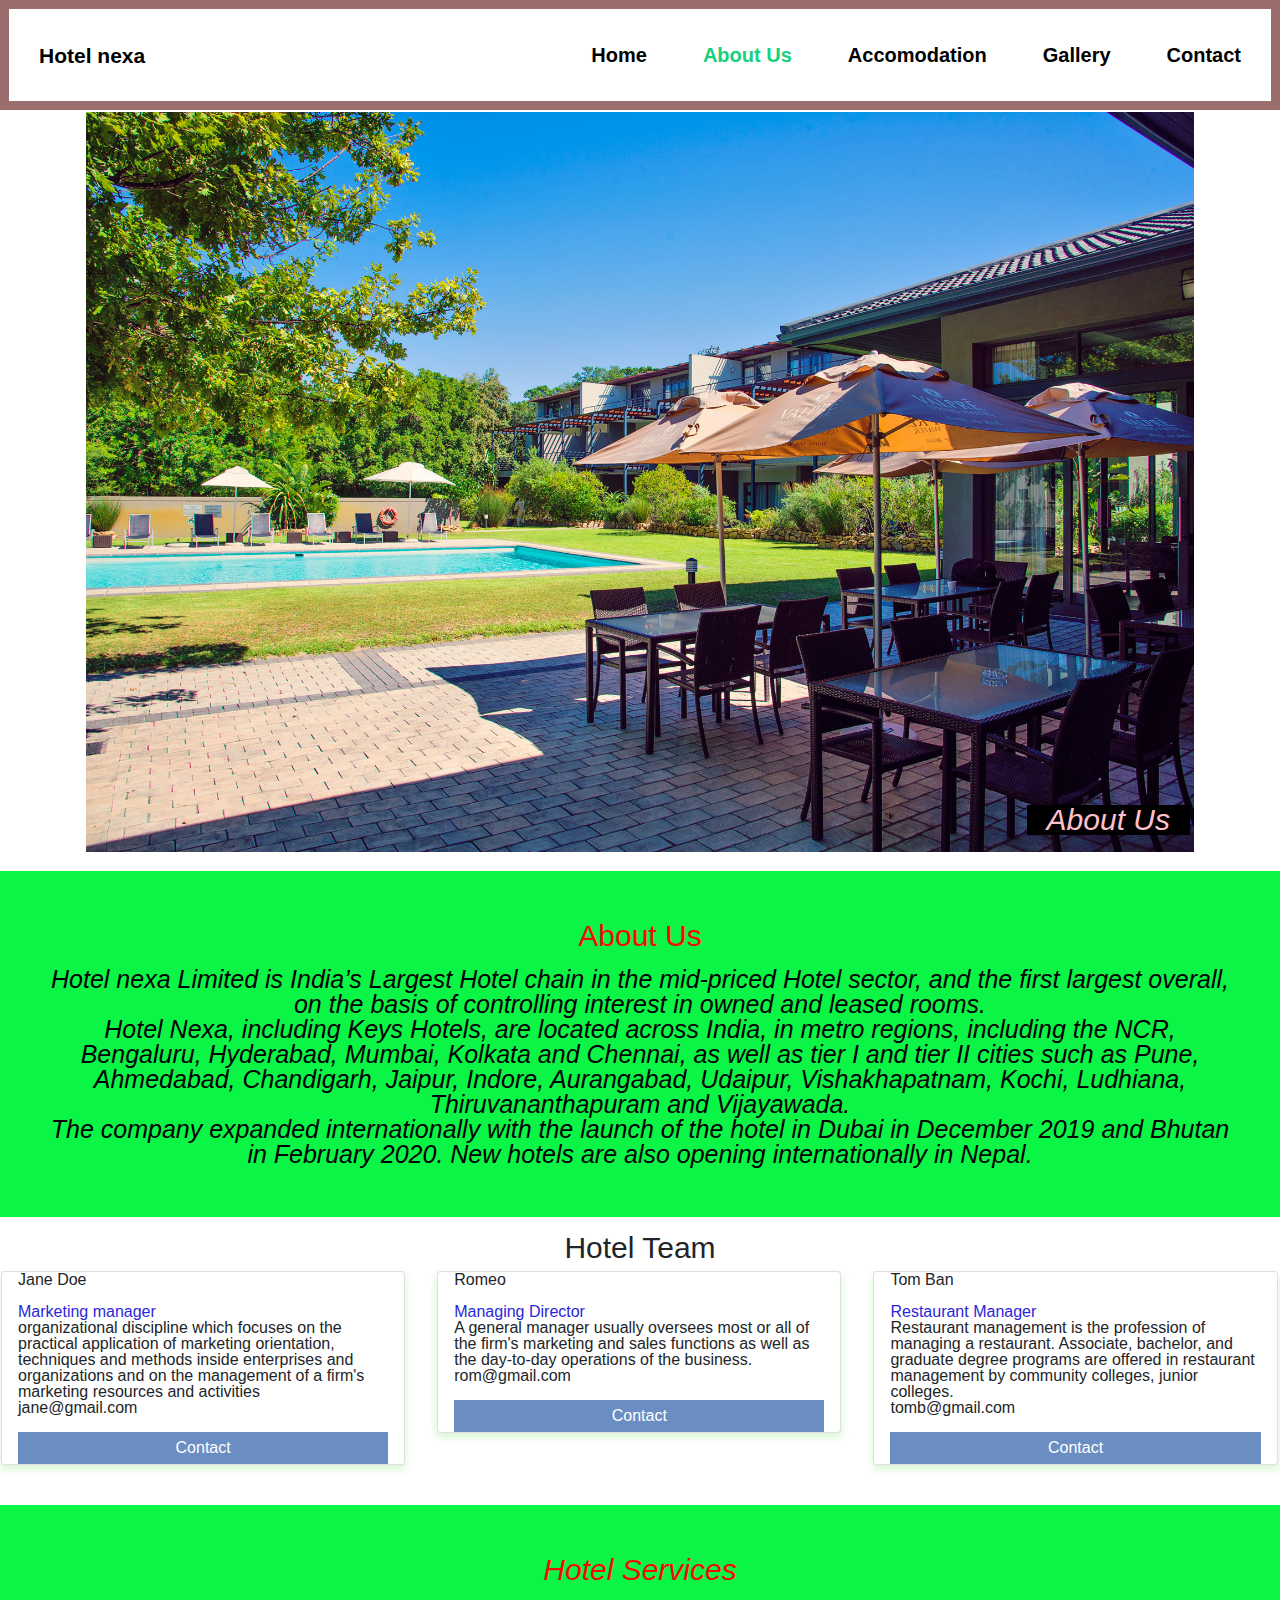
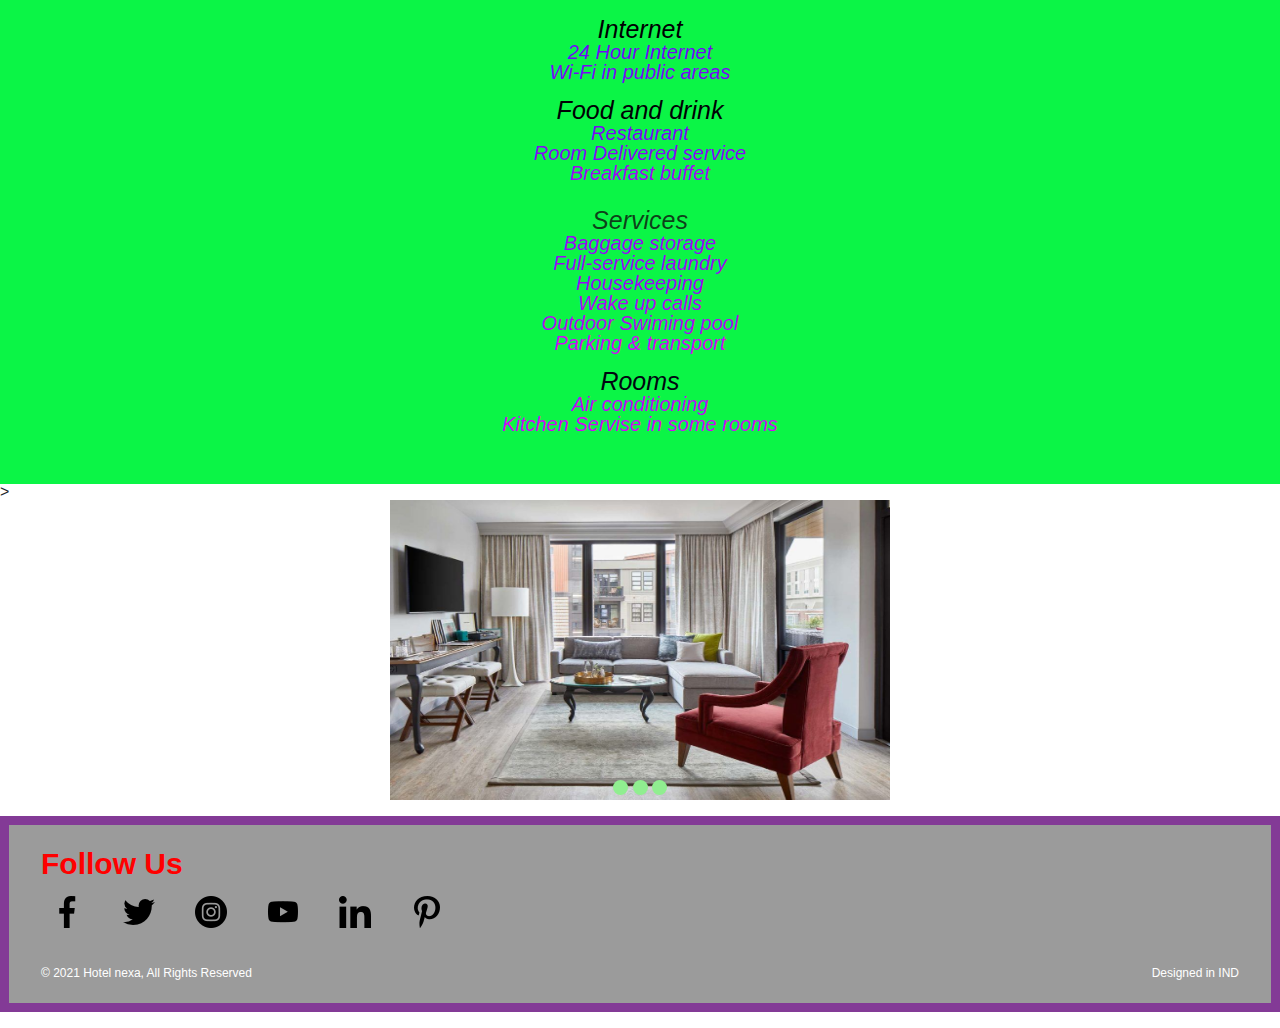
<file: About.html>
<!DOCTYPE html>
<html>
<head>
  
  <meta charset="utf-8">
  <meta name="viewport" content="width=device-width, initial-scale=1">
  <link rel="stylesheet" href="https://maxcdn.bootstrapcdn.com/bootstrap/4.5.2/css/bootstrap.min.css">
  <script src="https://ajax.googleapis.com/ajax/libs/jquery/3.5.1/jquery.min.js"></script>
  <script src="https://cdnjs.cloudflare.com/ajax/libs/popper.js/1.16.0/umd/popper.min.js"></script>
  <script src="https://maxcdn.bootstrapcdn.com/bootstrap/4.5.2/js/bootstrap.min.js"></script>
  

  <link href="https://fonts.googleapis.com/css?family=Damion" rel="stylesheet">
  <link href="https://fonts.googleapis.com/css?family=Rubik" rel="stylesheet">
  <link href="https://fonts.googleapis.com/css?family=Roboto:300,400,600,700" rel="stylesheet">
  <link rel="icon" href="New folder\social_med\main_icon.jpg" type="image/png">
  <link href = "New folder\resources\css\reset.css" rel = "stylesheet">
  <link rel="stylesheet" href="New folder\resources\css\style.css">
  <title>Hotel nexa(ABOUT US)</title>
</head>
<body>


  <!-- Header -->
  <header>
    <div class="content">
      <a href="Nexa\index.html" id = "main" class="desktop logo">Hotel nexa</a>
      <nav class="desktop">
        <ul>
          <li><a href="Nexa\index.html">Home</a></li>
          <li id = "main_id"><a href="#">About Us</a></li>
          <li><a href="accomodation.html">Accomodation</a></li>
          <li><a href="Nexa\gallery.html">Gallery</a></li>
          <li><a href="Contact.html">Contact</a></li>
          <li></li>
        </ul>
      </nav>
      <nav class="mobile">
        <ul>
          <li><a href="Nexa\index.html">Home</a></li>
          <li id = "main_id"><a href="#">About Us</a></li>
          <li><a href="accomodation.html">Accomodation</a></li>
          <li><a href = "Nexa\gallery.html">Gallery</a></li>
          <li><a href="Contact.html">Contact</a></li> 
        </ul>
      </nav>
    </div>
  </header>
  <br><br><br><br><br><br><br>

<!-- about -->

<head>
<meta name="viewport" content="width=device-width, initial-scale=1">
<style>
.container {
  position: relative;
  font-family: Arial;
}

.text-block {
  position: absolute;
  bottom: 20px;
  right: 20px;
  background-color: black;
  color: white;
  padding-left: 20px;
  padding-right: 20px;
}
</style>
</head>
<body>
<div class="container">
  <img src="New folder\social_med\Hotels_Western-Cape_Knysna1.jpg" alt="Nature" style="width:100%" style="height:500;">
  <div class="text-block">
   <h1 style="color: pink;;font-size: 30px;font-style: italic;">About Us</h1> 
  </div>
</div>

</body>
<br>

<!-- start about -->

<head>
<meta name="viewport" content="width=device-width, initial-scale=1">
<style>
body {
  font-family: Arial, Helvetica, sans-serif;
  margin: 1;
}

html {
  box-sizing: border-box;
}

*, *:before, *:after {
  box-sizing: inherit;
}

.column {
  float: left;
  width: 33.3%;
  margin-bottom: 16px;
  padding: 0 8px;
}

.card {
  box-shadow: 0 4px 8px 0 rgba(33, 202, 11, 0.2);
  margin: 8px;
}

.about-section {
  padding: 50px;
  text-align: center;
  background-color: #4be94b;
  color: rgb(102, 153, 111);
}

.container {
  padding: 0 16px;
}

.container::after, .row::after {
  content: "";
  clear: both;
  display: table;
}

.title {
  color: rgb(42, 39, 216);
}

.button {
  border: 2px;
  outline: 0;
  display: inline-block;
  padding: 8px;
  color: white;
  background-color: rgb(106, 141, 194);
  text-align: center;
  cursor: pointer;
  width: 100%;
}

.button:hover {
  background-color: rgb(100, 164, 248);
}

@media screen and (max-width: 650px) {
  .column {
    width: 100%;
    display: block;
  }
}
</style>
</head>
<body>

<div class="about-section">
  <h1 style="color: rgb(245, 9, 9);font-size: 30px;font-style: normal">About Us </h1><br>
  <p style="color: black;font-size: 25px;font-style: italic;">Hotel nexa Limited is India’s Largest Hotel chain in the mid-priced Hotel sector, and the first largest overall, on the basis of controlling interest in owned and leased rooms.</p>
  <p style="color: black;font-size: 25px;font-style: italic;">Hotel Nexa, including Keys Hotels, are located across India, in metro regions, including the NCR, Bengaluru, Hyderabad, Mumbai, Kolkata and Chennai, as well as tier I and tier II cities such as Pune, Ahmedabad, Chandigarh, Jaipur, Indore, Aurangabad, Udaipur, Vishakhapatnam, Kochi, Ludhiana, Thiruvananthapuram and Vijayawada.</p>
<P style="color: black;font-size: 25px;font-style: italic;">The company expanded internationally with the launch of the hotel in Dubai in December 2019 and Bhutan in February 2020. New hotels are also opening internationally in Nepal.</p>
</div>
<br>


<h2 style="text-align:center;font-size: 30px"> Hotel Team</h2>
<div class="row">
  <div class="column">
    <div class="card">
      <div class="container">
        <h2>Jane Doe</h2><br>
        <p class="title">Marketing manager</p>
        <p>organizational discipline which focuses on the practical application of marketing orientation, techniques and methods inside enterprises and organizations and on the management of a firm's marketing resources and activities</p>
        <p>jane@gmail.com</p><br>
        <p><button class="button">Contact</button></p>
      </div>
    </div>
  </div>

  <div class="column">
    <div class="card">
      <div class="container">
        <h2>Romeo </h2><br>
        <p class="title">Managing Director</p>
        <p>A general manager usually oversees most or all of the firm's marketing and sales functions as well as the day-to-day operations of the business.</p>
        <p>rom@gmail.com</p><br>
        <p><button class="button">Contact</button></p>
      </div>
    </div>
  </div>
  
  <div class="column">
    <div class="card">
      <div class="container">
        <h2>Tom Ban</h2><br>
        <p class="title">Restaurant Manager</p>
        <p>Restaurant management is the profession of managing a restaurant. Associate, bachelor, and graduate degree programs are offered in restaurant management by community colleges, junior colleges.</p>
        <p>tomb@gmail.com</p><br>
        <p><button class="button">Contact</button></p>
      </div>
    </div>
  </div>
</div>

</body><br>


<head>
  <meta name="viewport" content="width=device-width, initial-scale=1">
  <style>
  body {
    font-family: Arial, Helvetica, sans-serif;
    margin: 1;
  }
  
  html {
    box-sizing: border-box;
  }
  
  *, *:before, *:after {
    box-sizing: inherit;
  }
  
  .column {
    float: left;
    width: 33.3%;
    margin-bottom: 16px;
    padding: 0 8px;
  }
  
  .card {
    box-shadow: 0 4px 8px 0 rgba(33, 202, 11, 0.2);
    margin: 8px;
  }
  
  .about-section {
    padding: 50px;
    text-align: center;
    background-color: #0bf546;
    color: rgb(102, 153, 111);
  }
  
  .container {
    padding: 0 16px;
  }
  
  .container::after, .row::after {
    content: "";
    clear: both;
    display: table;
  }
  
  .title {
    color: rgb(42, 39, 216);
  }
 
    
  
  </style>
  </head>
  <body>
  
  <div class="about-section">
    <h1 style="color: rgb(245, 9, 9);font-size: 30px;font-style: italic;">Hotel Services</h1>
    <br><br>
  
    <ul>
      <li style="color: rgb(0, 0, 3);font-size: 25px;font-style: italic;">Internet</li>
         <ul>
         <li style="color: rgb(111, 9, 245);font-size: 20px;font-style: italic;">24 Hour Internet</li>
         <li style="color: rgb(119, 9, 245);font-size: 20px;font-style: italic;"> Wi-Fi in public areas</li>
         </ul><br>
      <li style="color: rgb(0, 1, 5);font-size: 25px;font-style: italic;">Food and drink
        <ul>
          <li style="color: rgb(119, 9, 245);font-size: 20px;font-style: italic;">Restaurant</li>
          <li style="color: rgb(131, 9, 245);font-size: 20px;font-style: italic;">Room Delivered service</li>
              <li style="color: rgb(159, 9, 245);font-size: 20px;font-style: italic;">Breakfast buffet</li>
            </ul><br>
      <li style="color: rgba(15, 14, 14, 0.795);font-size: 25px;font-style: italic;">Services</li>
    <ul>
    <li style="color: rgb(151, 9, 245);font-size: 20px;font-style: italic;">Baggage storage</li>
    <li style="color: rgb(151, 9, 245);font-size: 20px;font-style: italic;">Full-service laundry</li>
    <li style="color: rgb(151, 9, 245);font-size: 20px;font-style: italic;">Housekeeping</li>
    <li style="color: rgb(170, 9, 245);font-size: 20px;font-style: italic;">Wake up calls</li>
    <li style="color: rgb(175, 10, 240);font-size: 20px;font-style: italic;">Outdoor Swiming pool</li>
    <li style="color: rgb(206, 9, 245);font-size: 20px;font-style: italic;">Parking & transport</li>
    </ul><br>
    <li style="color: rgb(1, 7, 17);font-size: 25px;font-style: italic;">Rooms</li>
         <ul>
         <li style="color: rgb(190, 9, 245);font-size: 20px;font-style: italic;">Air conditioning</li>
         <li style="color: rgb(206, 9, 245);font-size: 20px;font-style: italic;"> Kitchen Servise in some rooms</li>
         </ul>
    </ul>
  </div>

  <!------------------------------------>>
  <head>
    <style>
      .slider {
        width: 500px;
        height: 300px;
        background-color: yellow;
        margin-left: auto;
        margin-right: auto;
        margin-top: 0px;
        text-align: center;
        overflow: hidden;
      }
      .image-container {
        width: 1500px;
        background-color: pink;
        height: 300px;
        clear: both;
        position: relative;
        -webkit-transition: left 2s;
        -moz-transition: left 2s;
        -o-transition: left 2s;
        transition: left 2s;
      }
      .slide {
        float: left;
        margin: 0px;
        padding: 0px;
        position: relative;
      }
      #slide-1:target ~ .image-container {
        left: 0px;
      }
      #slide-2:target ~ .image-container {
        left: -500px;
      }
      #slide-3:target ~ .image-container {
        left: -1000px;
      }
      .buttons {
        position: relative;
        top: -20px;
      }
      .buttons a {
        display: inline-block;
        height: 15px;
        width: 15px;
        border-radius: 50px;
        background-color: lightgreen;
      }
    </style>
  </head>
  <body>
    <div class="slider">
      <span id="slide-1"></span>
      <span id="slide-2"></span>
      <span id="slide-3"></span>
      <div class="image-container">
        <img src="New folder\social_med\bardu.jpg" class="slide" width="500" height="300" />
        <img src="New folder\social_med\mar.jpg" class="slide" width="500" height="300" />
        <img src="New folder\social_med\nmn.jpg" class="slide" width="500" height="300" />
      </div>
      <div class="buttons">
        <a href="#slide-1"></a>
        <a href="#slide-2"></a>
        <a href="#slide-3"></a>
      </div>
    </div>
  </body>
<br>

 <!-- Footer -->
 <footer>
  <h1 style = "color:rgb(255, 0, 0);font-size: 30px;font-weight: bold;font-family: 'Trebuchet MS', 'Lucida Sans Unicode', 'Lucida Grande', 'Lucida Sans', Arial, sans-serif;">Follow Us</h1>
  <div class = "social_med">
  <a href = "#"><img src = "resources\images\social_media_logos\iconfinder_1_Facebook_colored_svg_copy_5296499.png"></a>
  <a href = "#"><img src = "resources\images\social_media_logos\iconfinder_1_Twitter_colored_svg_5296514.png"></a>
  <a href = "#"><img src = "resources\images\social_media_logos\iconfinder_1_Instagram_colored_svg_1_5296765.png"></a>    
  <a href = "#"><img src = "resources\images\social_media_logos\iconfinder_1_Youtube_colored_svg_5296521.png"></a>
  <a href = "#"><img src = "resources\images\social_media_logos\linkedin.png"></a>
  <a href = "#"><img src = "resources\images\social_media_logos\pinterest.png"></a>
 </div>
 <br><br>
  <div class="content">
    <span class="copyright">© 2021  Hotel nexa, All Rights Reserved</span>
    <span class="location">Designed in IND</span>
  </div>
</footer>
</body>
<br>
</file>
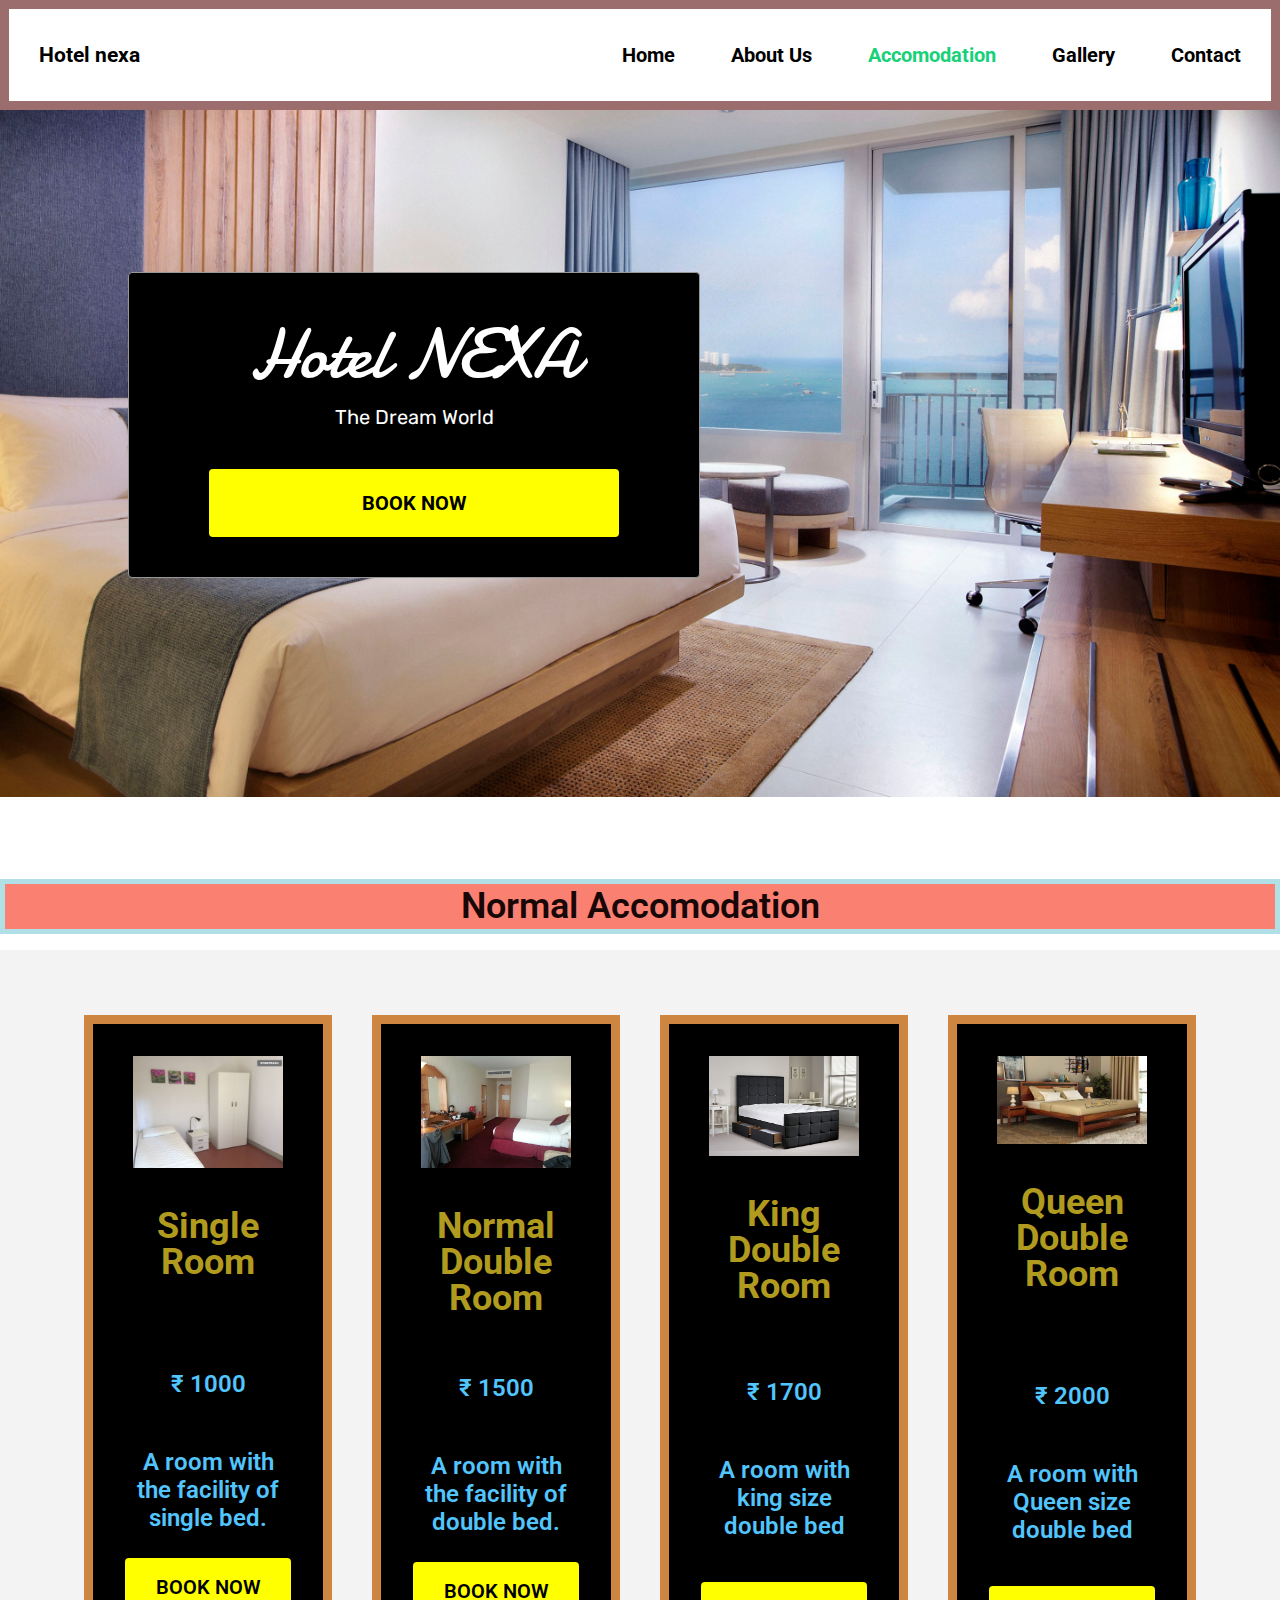
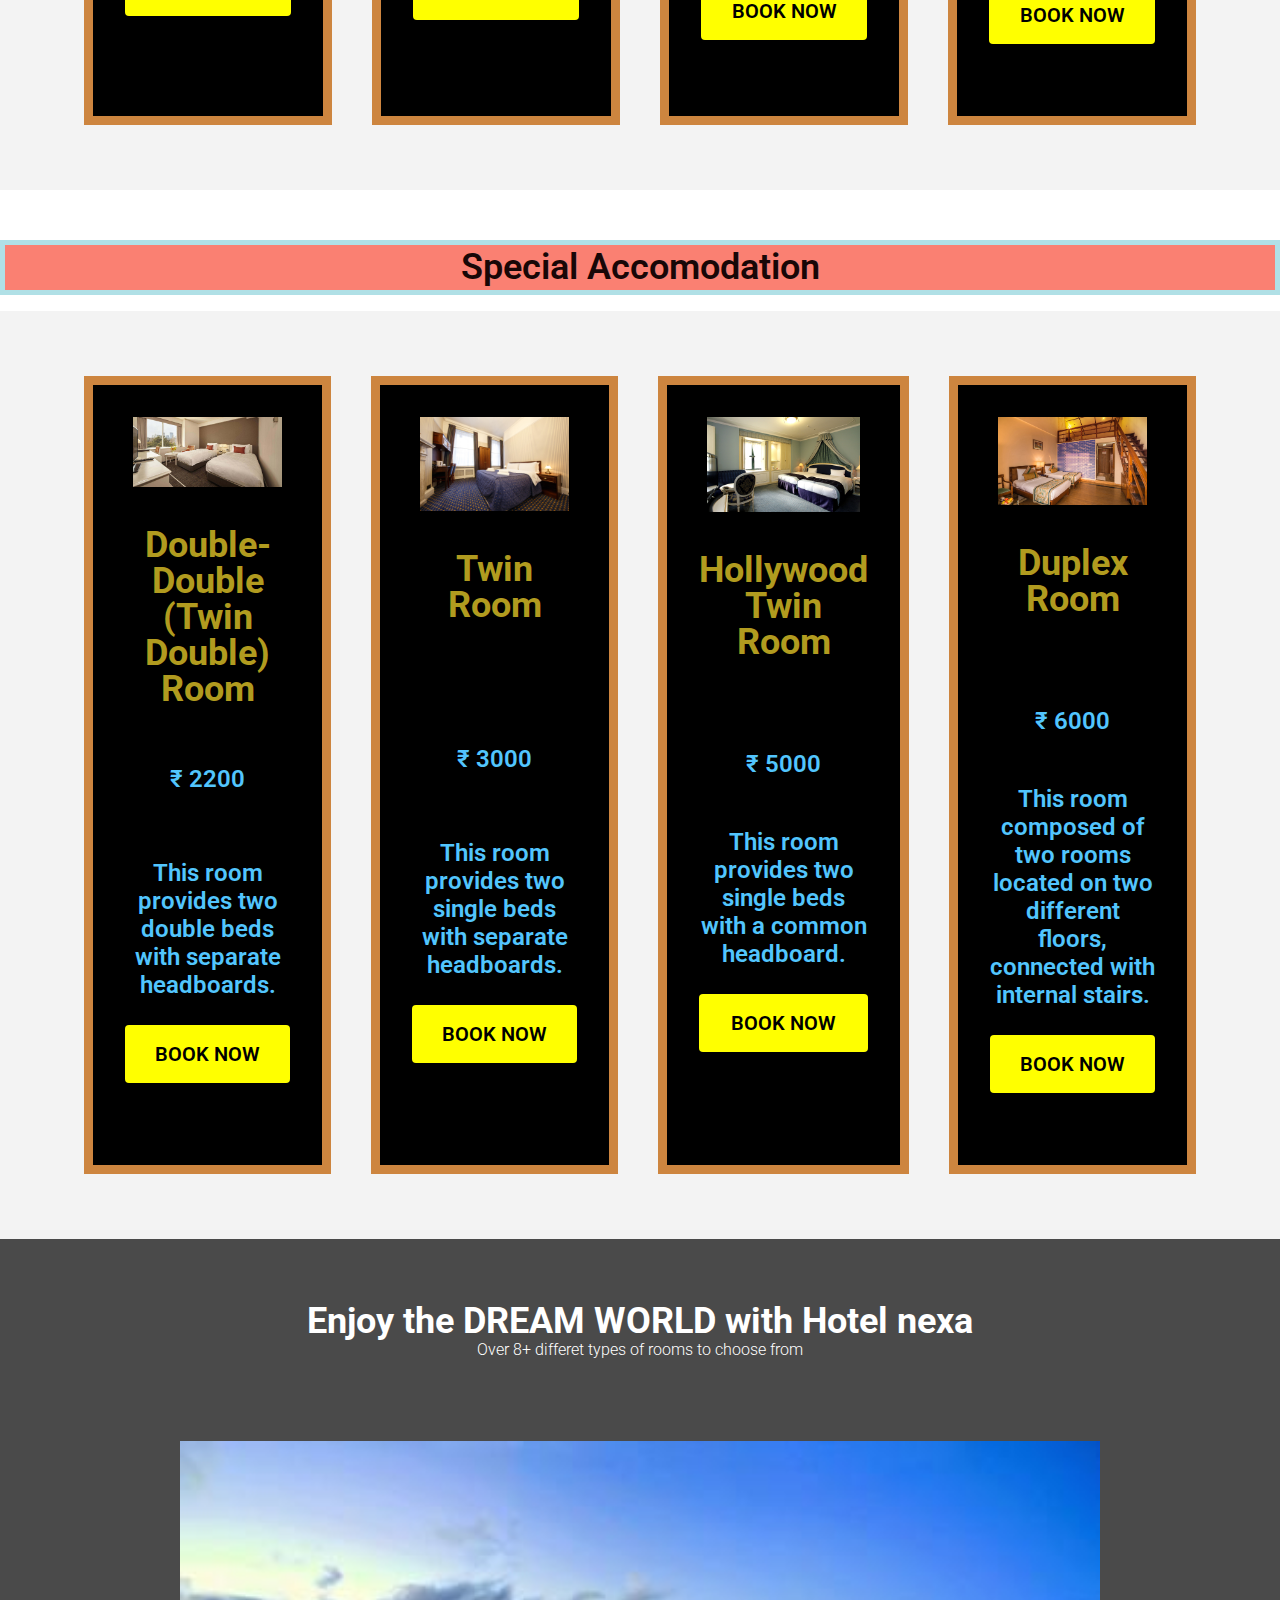
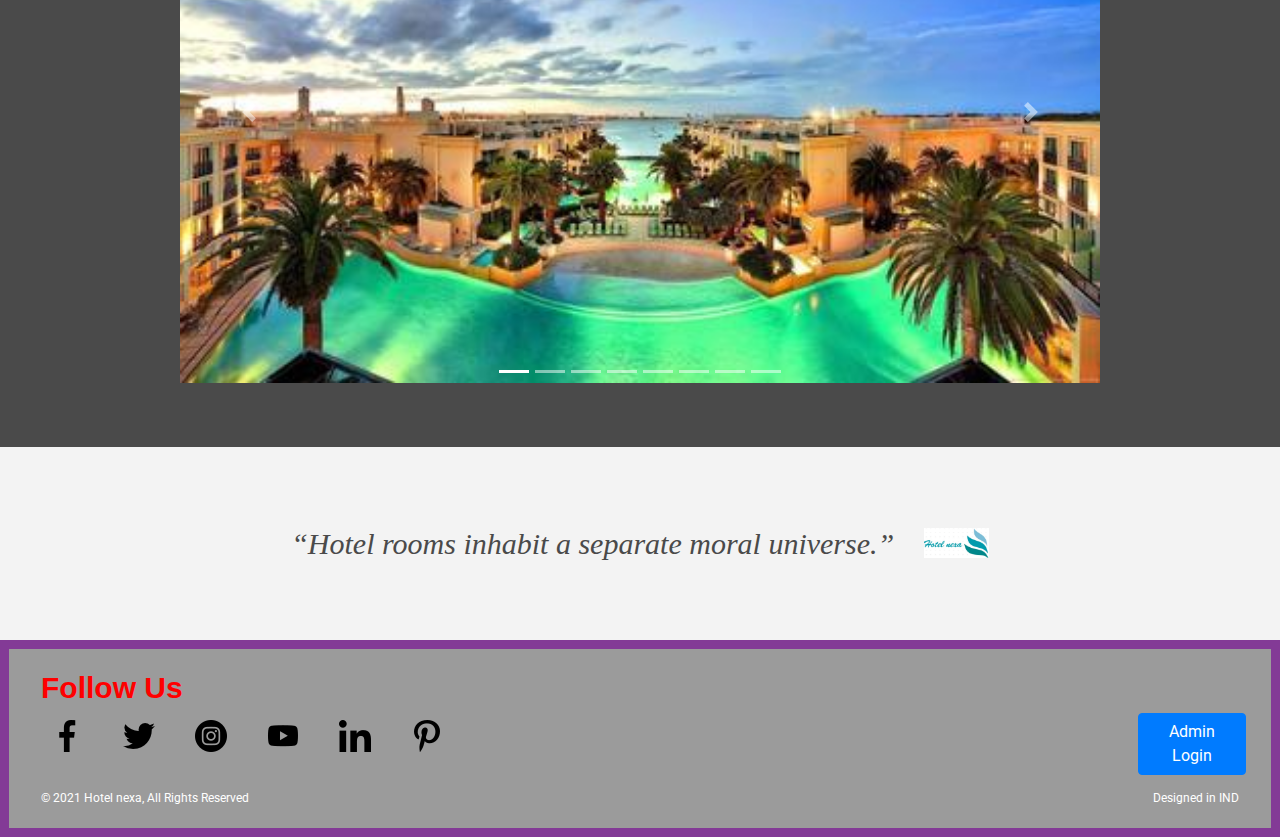
<file: accomodation.html>
<!DOCTYPE html>
<html>
<head>
  
  <meta charset="utf-8">
  <meta name="viewport" content="width=device-width, initial-scale=1">
  <link rel="stylesheet" href="https://maxcdn.bootstrapcdn.com/bootstrap/4.5.2/css/bootstrap.min.css">
  <script src="https://ajax.googleapis.com/ajax/libs/jquery/3.5.1/jquery.min.js"></script>
  <script src="https://cdnjs.cloudflare.com/ajax/libs/popper.js/1.16.0/umd/popper.min.js"></script>
  <script src="https://maxcdn.bootstrapcdn.com/bootstrap/4.5.2/js/bootstrap.min.js"></script>
  

  <link href="https://fonts.googleapis.com/css?family=Damion" rel="stylesheet">
  <link href="https://fonts.googleapis.com/css?family=Rubik" rel="stylesheet">
  <link href="https://fonts.googleapis.com/css?family=Roboto:300,400,600,700" rel="stylesheet">
  <link rel="icon" href="resources\images\main_icon.jpg" type="image/png">
  <link href = "./resources/css/reset.css" rel = "stylesheet">
  <link rel="stylesheet" href="./resources/css/style.css">
  <title>Hotel nexa (Accomodation)</title>
</head>
<body>
  <!-- Header -->
  <header>
    <div class="content">
      <a href="Nexa\index.html" id = "main" class="desktop logo">Hotel nexa</a>
      <nav class="desktop">
        <ul>
          <li><a href="Nexa\index.html">Home</a></li>
          <li><a href="About.html">About Us</a></li>
          <li id = "main_id"><a href="#">Accomodation</a></li>
          <li><a href="Nexa\gallery.html">Gallery</a></li>
          <li><a href="Contact.html">Contact</a></li>
          <li></li>
        </ul>
      </nav>
      <nav class="mobile">
        <ul>
          <li><a href="Nexa\index.html">Home</a></li>
          <li><a href="About.html">About Us</a></li>
          <li id = "main_id"><a href="#">Accomodation</a></li>
          <li><a href = "Nexa\gallery.html">Gallery</a></li>
          <li><a href="Contact.html">Contact</a></li> 
        </ul>
      </nav>
    </div>
  </header>
  <br>
  <!-- Main Content -->
  <div class="main-content">

    <!-- Sign Up Section -->
    <div id="sign-up-section" class="banner">
      <div id="sign-up-cta">
        <div class="content center">
          <div class="header">
            <h2 class="cursive">Hotel NEXA</h2>
            <h1 class="striking">The Dream World</h1>
          </div>
          <div class="email">
            
            <div class="button"><a href = "rooms.php">BOOK NOW</a></div>
          </div>
        </div>
      </div>
    </div>
<br><br>

    <div class="section_title text-center">
      <h2 class="title_color">Normal Accomodation</h2>
  </div>
<br>

    <!-- Features Section -->
    <div id="features-section">
      <div class="feature">
        <div class="center">
          <div class="image-container">
            <img src="resources\images\hotel_images\single-bed-simple-rooms.jpg" />
          </div>
          <div class="content">
            <h2>Single Room</h2>
            <br><br>
            <h3> ₹ 1000 </h3>
            <h3>A room with the facility of single bed.</h3>
            <div class = "button"><a href="rooms.php"><h4>BOOK NOW</h4></a></div>
          </div>
        </div>
      </div>

      <div class="feature">
        <div class="center">
          <div class="image-container">
            <img src="resources\images\hotel_images\normal_double_room.jpg" />
          </div>
          <div class="content">
            <h2>Normal Double Room</h2>
            <h3> ₹ 1500 </h3>
            <h3>A room with the facility of double bed.</h3>
            <div class = "button"><a href="rooms.php"><h4>BOOK NOW</h4></a></div>
          </div>
        </div>
      </div>
    


      <div class="feature">
        <div class="center">
          <div class="image-container">
            <img src="resources\images\hotel_images\king-size-double-bed-with-storage-500x500.jpg" />
          </div>
          <div class="content">
            <h2>King Double Room</h2>
            <br>
            <h3> ₹ 1700 </h3>
            <h3>A room with king size double bed</h3>
            <br>
            <div class = "button"><a href="rooms.php"><h4>BOOK NOW</h4></a></div>
          </div>
        </div>
      </div>


      <div class="feature">
        <div class="center">
          <div class="image-container">
            <img src="resources\images\hotel_images\queen_doublebedroom-1024x576.jpg" />
          </div>
          <div class="content">
            <h2>Queen Double Room</h2>
            <br><br>
            <h3> ₹ 2000 </h3>
            <h3>A room with Queen size double bed</h3>
            <br>
            <div class = "button"><a href="rooms.php"><h4>BOOK NOW</h4></a></div>
          </div>
        </div>
      </div>
    </div>
 
    <div class="section_title text-center">
      <h2 class="title_color">Special Accomodation</h2>
   </div>
   <br>


    <div id="features-section">
      <div class="feature">
        <div class="center">
          <div class="image-container">
            <img src="resources\images\hotel_images\SuperiorTwinRoom-noon-.jpg" />
          </div>
          <div class="content">
            <h2>Double-Double (Twin Double) Room</h2>
            <h3>₹ 2200</h3>
            <br>
            <h3>This room provides two double beds with separate headboards.</h3>
            <div class = "button"><a href="rooms.php"><h4>BOOK NOW</h4></a></div>
          </div>
        </div>
      </div>

      <div class="feature">
        <div class="center">
          <div class="image-container">
            <img src="resources\images\hotel_images\twin room.jpg" />
          </div>
          <div class="content">
            <h2>Twin Room</h2>
            <br><br><br><br>
            <h3>₹ 3000</h3>
            <br>
            <h3>This room provides two single beds with separate headboards.</h3>
            <div class = "button"><a href="rooms.php"><h4>BOOK NOW</h4></a></div>
          </div>
        </div>
      </div>

      <div class="feature">
        <div class="center">
          <div class="image-container">
            <img src="resources\images\hotel_images\doanu_hollywood_twin.jpg" />
          </div>
          <div class="content">
            <h2>Hollywood Twin Room</h2>
            <br><br>
            <h3>₹ 5000</h3>
            <h3>This room provides two single beds with a common headboard.</h3>
            <div class = "button"><a href="rooms.php"><h4>BOOK NOW</h4></a></div>
          </div>
        </div>
      </div>

      <div class="feature">
        <div class="center">
          <div class="image-container">
            <img src="resources\images\hotel_images\Duplex_room_main.jpg" />
          </div>
          <div class="content">
            <h2>Duplex Room </h2>
            <br><br>
            <h3>₹ 6000</h3>
            <h3>This room  composed of two rooms located on two different floors, connected with internal stairs.</h3>
            <div class = "button"><a href="rooms.php"><h4>BOOK NOW</h4></a></div>
          </div>
        </div>
      </div>
    </div>

    
    <div id="filters-section">
      <div class="content center">
        <h2>Enjoy the DREAM WORLD with Hotel nexa</h2>
        <h3>Over 8+ differet types of rooms to choose from</h3>
      </div>
      
      <section class="container">
        <div class="row justify-content-center">
          <div class="col-sm-10 text-center col-auto">
           
           <div id="myCarousel" class="carousel slide" data-ride="carousel" data-interval="1000"></div>
             <div id="carouselExampleIndicators" class="carousel slide" data-ride="carousel">
              <ol class="carousel-indicators">
                <li data-target="#carouselExampleIndicators" data-slide-to="0" class="active"></li>
                <li data-target="#carouselExampleIndicators" data-slide-to="1"></li>
                <li data-target="#carouselExampleIndicators" data-slide-to="2"></li>
                <li data-target="#carouselExampleIndicators" data-slide-to="3"></li>
                <li data-target="#carouselExampleIndicators" data-slide-to="4"></li>
                <li data-target="#carouselExampleIndicators" data-slide-to="5"></li>
                <li data-target="#carouselExampleIndicators" data-slide-to="6"></li>
                <li data-target="#carouselExampleIndicators" data-slide-to="7"></li> 
              </ol>

              <div class="carousel-inner">
                <div class="carousel-item active">
                  <img class="d-block w-100" src="resources\images\carousel images\wp1846069-hotels-wallpapers.jpg" alt="First slide">
                </div>
                <div class="carousel-item">
                  <img class="d-block w-100" src="resources\images\carousel images\markus-spiske-g5ZIXjzRGds-unsplash.jpg" alt="Second slide">
                </div>
                <div class="carousel-item">
                  <img class="d-block w-100" src="resources\images\carousel images\wp1846077-hotels-wallpapers.jpg" alt="Third slide">
                </div>
                <div class="carousel-item">
                  <img class="d-block w-100" src="resources\images\carousel images\nik-lanus-YMOHw3F1Hdk-unsplash.jpg">
                </div>
                <div class="carousel-item">
                  <img class="d-block w-100" src="resources\images\carousel images\marten-bjork-n_IKQDCyrG0-unsplash.jpg">
                </div>
                <div class="carousel-item">
                  <img class="d-block w-100" src="resources\images\carousel images\rhema-kallianpur-uocSnWMhnAs-unsplash.jpg">
                </div>
                <div class="carousel-item">
                  <img class="d-block w-100" src="resources\images\carousel images\wp38040-hotels-wallpapers.jpg">
                </div>
                <div class="carousel-item">
                  <img class="d-block w-100" src="resources\images\carousel images\pexels-jean-van-der-meulen-1457845.jpg">
                </div>
              </div>
              <a class="carousel-control-prev" href="#carouselExampleIndicators" role="button" data-slide="prev">
                <span class="carousel-control-prev-icon" aria-hidden="true"></span>
                <span class="sr-only">Previous</span>
              </a>
              <a class="carousel-control-next" href="#carouselExampleIndicators" role="button" data-slide="next">
                <span class="carousel-control-next-icon" aria-hidden="true"></span>
                <span class="sr-only">Next</span>
              </a>
             </div>
             </div>
           </div>
         </section>
   </div>
     
    <!-- Quotes Section -->
    <div id="quotes-section">
      <div class="content center">
        <span class="quote">“Hotel rooms inhabit a separate moral universe.”</span>
        <img class="quote-citation" src="resources\images\main_icon.jpg" />
      </div>
    </div>

    <!-- Footer -->
    <footer>
      <h1 style = "color:rgb(255, 0, 0);font-size: 30px;font-weight: bold;font-family: 'Trebuchet MS', 'Lucida Sans Unicode', 'Lucida Grande', 'Lucida Sans', Arial, sans-serif;">Follow Us</h1>
      <div class = "social_med">
      <a href = "#"><img src = "resources\images\social_media_logos\iconfinder_1_Facebook_colored_svg_copy_5296499.png"></a>
      <a href = "#"><img src = "resources\images\social_media_logos\iconfinder_1_Twitter_colored_svg_5296514.png"></a>
      <a href = "#"><img src = "resources\images\social_media_logos\iconfinder_1_Instagram_colored_svg_1_5296765.png"></a>    
      <a href = "#"><img src = "resources\images\social_media_logos\iconfinder_1_Youtube_colored_svg_5296521.png"></a>
      <a href = "#"><img src = "resources\images\social_media_logos\linkedin.png"></a>
      <a href = "#"><img src = "resources\images\social_media_logos\pinterest.png"></a>

      <div class="row"  style="position: absolute; right: 0;">
        <div class="col-md-2"></div>
        <div class="col-md-8"> 
               <a class="btn btn-primary float-right"href="index.php" target="_blank">Admin Login</a>            
        </div>
        <div class="col-md-2"></div>
    </div>
    <br><br><br>

     </div>
     <br><br>
      <div class="content">
        <span class="copyright">© 2021  Hotel nexa, All Rights Reserved</span>
        <span class="location">Designed in IND</span>
      </div>
    </footer>
  </div>
  </body>
</html>
</file>
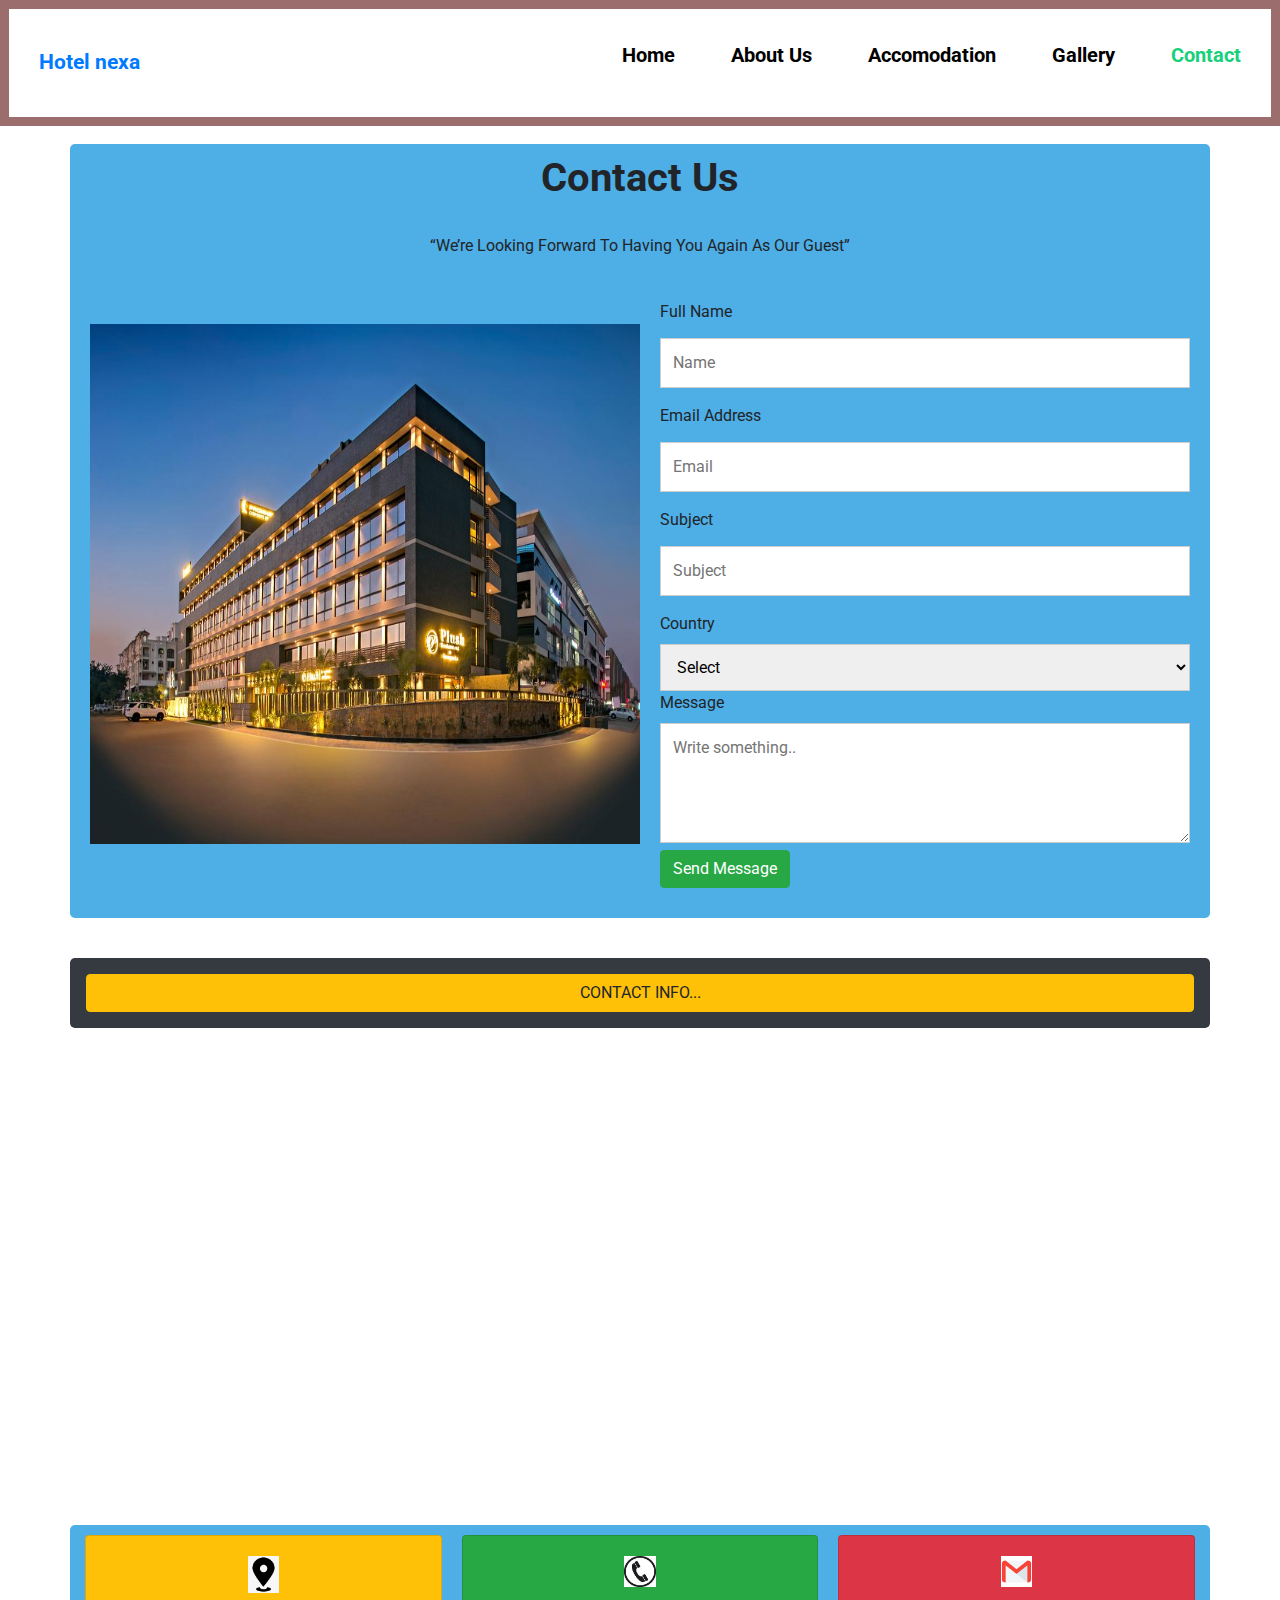
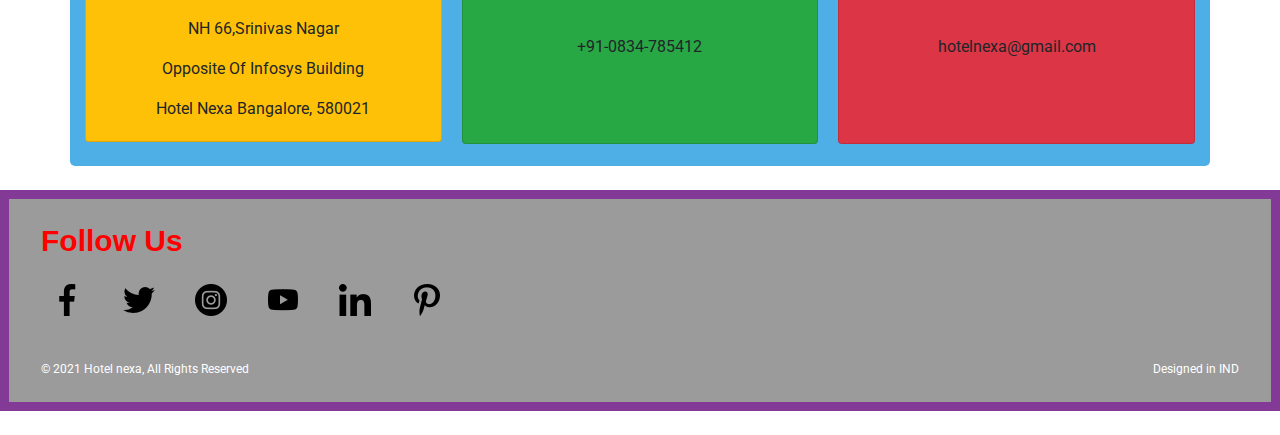
<file: Contact.html>
<!DOCTYPE html>
<html>
<head>
  
  <meta charset="utf-8">
  <meta name="viewport" content="width=device-width, initial-scale=1">
  <link rel="stylesheet" href="https://maxcdn.bootstrapcdn.com/bootstrap/4.5.2/css/bootstrap.min.css">
  <script src="https://ajax.googleapis.com/ajax/libs/jquery/3.5.1/jquery.min.js"></script>
  <script src="https://cdnjs.cloudflare.com/ajax/libs/popper.js/1.16.0/umd/popper.min.js"></script>
  <script src="https://maxcdn.bootstrapcdn.com/bootstrap/4.5.2/js/bootstrap.min.js"></script>
  

  <link href="https://fonts.googleapis.com/css?family=Damion" rel="stylesheet">
  <link href="https://fonts.googleapis.com/css?family=Rubik" rel="stylesheet">
  <link href="https://fonts.googleapis.com/css?family=Roboto:300,400,600,700" rel="stylesheet">
  <link rel="icon" href="mar_social_med\main_icon.jpg" type="image/png">
  <link href = "./resources/css/reset.css" rel = "stylesheet">
  <link rel="stylesheet" href="./resources/css/style.css">
  <title>Hotel nexa ( Contact US ) </title>
</head>
<body>


  <!-- Header -->
  <header>
    <div class="content">
      <a href="Nexa\index.html" id = "main" class="desktop logo">Hotel nexa</a>
      <nav class="desktop">
        <ul>
          <li><a href="Nexa\index.html">Home</a></li>
          <li><a href="About.html">About Us</a></li>
          <li><a href="accomodation.html">Accomodation</a></li>
          <li><a href="Nexa\gallery.html">Gallery</a></li>
          <li id = "main_id"><a href="#">Contact</a></li>
          <li></li>
        </ul>
      </nav>
      <nav class="mobile">
        <ul>
          <li><a href="Nexa\index.html">Home</a></li>
          <li><a href="About.html">About Us</a></li>
          <li><a href="accomodation.html">Accomodation</a></li>
          <li><a href = "Nexa\gallery.html">Gallery</a></li>
          <li id = "main_id"><a href="#">Contact</a></li> 
        </ul>
      </nav>
    </div>
  </header>
  <br><br><br><br><br><br>
  
  <head>
    <meta name="viewport" content="width=device-width, initial-scale=1">
    <style>
    body {
      font-family: Arial, Helvetica, sans-serif;
    }
    
    * {
      box-sizing: border-box;
    }
    
    input[type=text], select, textarea {
      width: 100%;
      padding: 12px;
      border: 1px solid #ccc;
      margin-top: 6px;
      margin-bottom: 16px;
      resize: vertical;
    }
    
    input[type=submit] {
      background-color: #4CAF50;
      color: white;
      padding: 12px 20px;
      border: none;
      cursor: pointer;
    }
    
    input[type=submit]:hover {
      background-color: #45a049;
    }
    
    .container {
      border-radius: 5px;
      background-color: #4eaee6;
      padding: 10px;
    }
    
    .column {
      float: left;
      width: 50%;
      margin-top: 6px;
      padding: 20px;
    }
    
    .row:after {
      content: "";
      display: table;
      clear: both;
    }
    
    @media screen and (max-width: 600px) {
      .column, input[type=submit] {
        width: 100%;
        margin-top: 1;
      }
    }
    </style>
    </head>
    <body>
    
    <div class="container">
      <div style="text-align:center">
        <b><h1><b>Contact Us</b></h1></b>
        <br>
        <p>“We’re Looking Forward To Having You Again As Our Guest”</p>
      </div>
      <div class="row">
        <div class="column">
            <br>
          <img src="mar_social_med\167102395.jpg" width="550" height="520">
        </div>
        <div class="column">
          <form action="/action_page.php">
            <label for="fname">Full Name</label>
            <input type="text" id="fname" name="fullname" placeholder="Name">
            <label for="lname">Email Address</label>
            <input type="text" id="lname" name="email" placeholder="Email">
            <label for="fname">Subject</label>
            <input type="text" id="fname" name="name" placeholder="Subject">
            <label for="country">Country</label>
            <select id="country" name="country">
              <option> Select </option>
              <option value="india">INDIA</option>
              <option value="usa">USA</option>
              <option value="japan">JAPAN</option>
              <option value="china">CHINA</option>
              <option value="canada">Canada</option>
              <option value="other">OTHER...</option>
            </select>
            <label for="subject">Message</label>
            <textarea id="subject" name="subject" placeholder="Write something.." style="height:120px"></textarea>
            <button type="button" class="btn btn-success">Send Message</button>
          </form>
        </div>
      </div>
    </div>
     </body>
     <br>
<div class="container p-3 my-3 bg-dark text-white">
  <b><button type="button" class="btn btn-warning btn-block">CONTACT INFO...</button></b>
</div>

     
     <center><iframe src="https://www.google.com/maps/embed?pb=!1m18!1m12!1m3!1d4578.628795407126!2d74.78818062474527!3d13.01037340516397!2m3!1f0!2f0!3f0!3m2!1i1024!2i768!4f13.1!3m3!1m2!1s0x0%3A0x6b1144ac2d5dadf3!2sNational%20Institute%20of%20Technology%20Karnataka%20Surathkal.!5e0!3m2!1sen!2sin!4v1616349612676!5m2!1sen!2sin" width="1000" height="450" style="border:2px;" allowfullscreen="" loading="lazy"></iframe></center>
    

     <br>

<head>
  <meta charset="utf-8">
  <meta name="viewport" content="width=device-width, initial-scale=1">
  <link rel="stylesheet" href="https://maxcdn.bootstrapcdn.com/bootstrap/4.5.2/css/bootstrap.min.css">
  <script src="https://ajax.googleapis.com/ajax/libs/jquery/3.5.1/jquery.min.js"></script>
  <script src="https://cdnjs.cloudflare.com/ajax/libs/popper.js/1.16.0/umd/popper.min.js"></script>
  <script src="https://maxcdn.bootstrapcdn.com/bootstrap/4.5.2/js/bootstrap.min.js"></script>
</head>
<body> 
 
<div class="container">
  <div class="card-columns">
    <div class="card bg-warning">
      <div class="card-body text-center">
        <center><img src="mar_social_med\download.png" style="width:10%"></center>
       <br> <p class="card-text">NH 66,Srinivas Nagar</p>
        <p class="card-text">Opposite Of Infosys Building</p>
        <p class="card-text">Hotel Nexa Bangalore, 580021</p>
      </div>
    </div>
    <div class="card bg-success">
      <div class="card-body text-center">
        <center><img src="mar_social_med\download (1).png" style="width:10%"></center>
        <br><br><p class="card-text">+91-0834-785412</p><br><br>
      </div>
    </div>
    <div class="card bg-danger">
      <div class="card-body text-center">
        <center><img src="mar_social_med\download (2).png" style="width:10%"></center>
        <br><br><p class="card-text">hotelnexa@gmail.com</p><br><br>
      </div>
    </div>  
  </div>
</div>

</body>
     <br>

  <footer>
    <h1 style = "color:rgb(255, 0, 0);font-size: 30px;font-weight: bold;font-family: 'Trebuchet MS', 'Lucida Sans Unicode', 'Lucida Grande', 'Lucida Sans', Arial, sans-serif;">Follow Us</h1>
    <div class = "social_med">
    <a href = "#"><img src = "New folder\social_med\facebook.png"></a>
    <a href = "#"><img src = "New folder\social_med\Twiter.png"></a>
    <a href = "#"><img src = "New folder\social_med\instagram.png"></a>    
    <a href = "#"><img src = "New folder\social_med\youtube.png"></a>
    <a href = "#"><img src = "New folder\social_med\linkedin.png"></a>
    <a href = "#"><img src = "New folder\social_med\pinterest.png"></a>
   </div>
   <br><br>
    <div class="content">
      <span class="copyright">© 2021  Hotel nexa, All Rights Reserved</span>
      <span class="location">Designed in IND</span>
    </div>
  </footer>
  </body>
  <br>
</file>
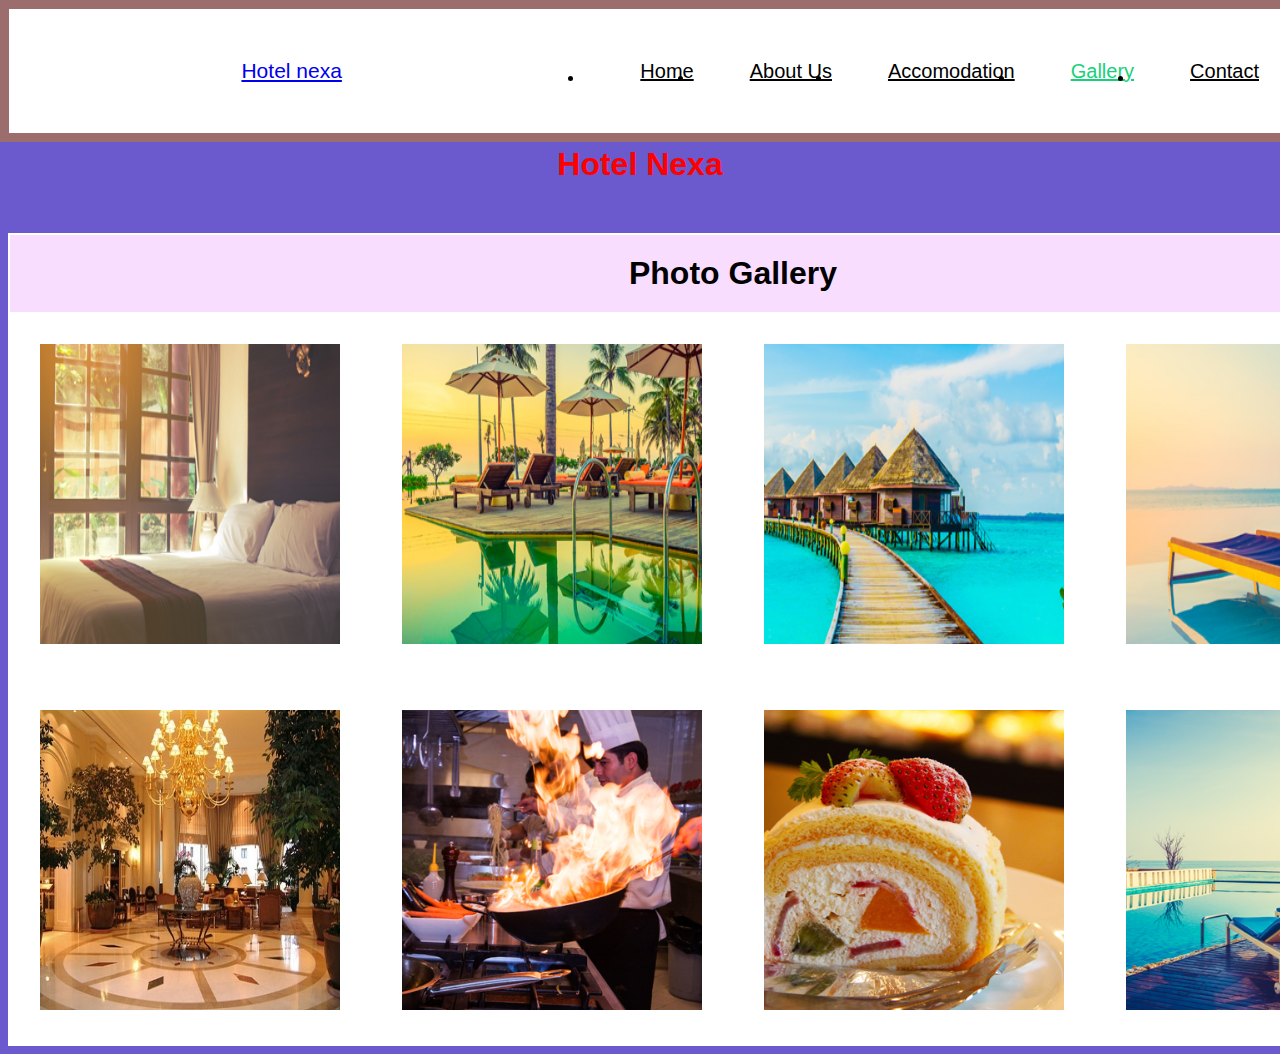
<file: Nexa/gallery.html>
<!DOCTYPE html>
<html>
<head>
	
	<link rel="stylesheet" type="text/css" href="css/gallery.css">
	<link rel="icon" href="../resources\images\main_icon.jpg" type="image/png">
	<title>Hotel Nexa ( GALLERY )</title>
	<link rel="stylesheet" type="text/css" href="css\newstyle.css">
	<style>
		img{
			width:300px;
			height: 300px;
		}
		th{
			font-size: 2em;
			background-color:#f9ddff;
			padding: 20px;

		}
		body{
             font-family: sans-serif;
             font-size: 1em;
             text-align: center;
             background-color: slateblue;
         }
         table{


         	background-color: white;
         	width: 90%;
         	height: 200px;
         }
         td{

         	padding: 30px;
         }







	</style>
</head>
<body>


	<header style = "top : 0px;left : 0px;">
		<div class="content">
		  <a href="index.html" id = "main" class="desktop logo">Hotel nexa</a>
		  <nav class="desktop">
			<ul>
			  <li><a href="index.html">Home</a></li>
			  <li><a href="../About.html">About Us</a></li>
			  <li><a href="../accomodation.html">Accomodation</a></li>
			  <li id = "main_id"><a href="#">Gallery</a></li>
			  <li><a href="../Contact.html">Contact</a></li>
			  <li></li>
			</ul>
		  </nav>
		  <nav class="mobile">
			<ul>
			  <li><a href="index.html">Home</a></li>
			  <li><a href="../About.html">About Us</a></li>
			  <li><a href="../accomodation.html">Accomodation</a></li>
			  <li id = "main_id"><a href = "#">Gallery</a></li>
			  <li><a href="../Contact.html">Contact</a></li> 
			</ul>
		  </nav>
		</div>
	  </header>
	  <br><br><br><br><br><br>


	<h1>Hotel Nexa</h1>
	<table align="center">
		<tr>
			<th colspan="4">Photo Gallery</th>
		</tr>
		
		<tr>
		<td><a href="images/01.jpg" target="_blank"><img src="images/01.jpg"></a></td>
        <td><a href="images/05.jpg" target="_blank"><img src="images/05.jpg"></a></td>
        <td><a href="images/06.jpg" target="_blank"><img src="images/06.jpg"></a></td>
        <td><a href="images/08.jpg" target="_blank"><img src="images/08.jpg"></a></td>
        </tr>
        <tr>
        	<td><a href="images/02.jpg" target="_blank"><img src="images/02.jpg"></a></td>
            <td><a href="images/03.jpg" target="_blank"><img src="images/03.jpg"></a></td>
            <td><a href="images/04.jpg" target="_blank"><img src="images/04.jpg"></a></td>
            <td><a href="images/07.jpg" target="_blank"><img src="images/07.jpg"></a></td>
</tr>







    </table>
        





	

</body>
</html>
</file>
<file: resources/css/style.css>
/* Universal Styles */

html {
  font-family: "Roboto", sans-serif;
  font-size: 16px;
}

.main-content {
  position: relative;
  top: 5.3125rem; /* To offset for fixed header. */
}

.center {
  text-align: center;
}

.button {
  border-radius: 4px;
  background-color: yellow;
  color:white;
}

.image-container {
  overflow: hidden;
}

.image-container img {
  display: block;
  max-width: 100%;
}

@media only screen and (max-width: 895px) {
  .main-content {
    top: 2.5625rem;
  }
}

/* Header */

header {
  position: fixed;
  z-index: 100;
  width: 100%;
  border-bottom: solid 1px #c6c1c1;
  background-color: white;
  border-style: solid;
  border-width: 9px;
  border-color: rgb(155, 109, 109);
}

header .content {
  display: flex;
  align-items: center;
  padding: 1.875rem;
}

header .logo {
  flex: 1;
}

header nav ul {
  display: flex;
}

nav li {
  padding-left: 3.5rem;
}

nav a {
  vertical-align: bottom;
  line-height: 1.6;
  font-size: 1rem;
  color: #000000;
  font-size: 20px;
}

nav  #main_id a{
color :#17d17a;
}

nav .button {
  padding: .1875rem .5rem;
  background-color: #9dc20b;
  line-height: 1.6;
  color: white;
}

nav li:last-child {
  display: none;
}

header .icon {
  width: 1rem;
  padding-left: .75rem;
}

header .mobile {
  display: none;
}

@media only screen and (max-width: 895px) {
  nav li:last-child {
    display: block;
  }

  header .content {
    padding: 1rem 1rem;
  }
}

@media only screen and (max-width: 600px) {
  header .desktop {
    display: none;
  }

  header .mobile {
    display: block;
    width: 100%;
  }

  header .content {
    padding: .5rem 0;
  }

  header .mobile ul {
    display: flex;
    justify-content: space-around;
    align-items: center;
    width: 100%;
  }

  header .mobile li {
    padding: 0;
  }
}
#main {
font-size: 21px;
}
/* Sign Up Section */

#sign-up-section {
  display: flex;
  justify-content: flex-start;
  align-items: flex-start;
  height: 43.5rem;
  background-image: url('../images/banner-landingpage.jpg');
  background-position: bottom;
  background-size: cover;
  background-repeat: no-repeat;
}

#sign-up-cta {
  position: relative;
  top: 171px;
  left: 10%;
  padding: 0 5rem 2.5rem 5rem;
  border: solid 1px #979797;
  border-radius: 4px;
  background-color:black;
}


#sign-up-cta .content {
  width: 25.625rem;
  margin-top: 2rem;
  font-family: "Roboto", sans-serif;
  font-size: 1.25rem;
  line-height: 1.4;
  color: white;
}

#sign-up-cta h1 {
  font-size: 20px;
}

#sign-up-cta h2 {
  font-size: 70px;
}

#sign-up-cta span strong {
  font-weight: bold;
}

#sign-up-cta .cursive {
  font-family: "Damion", cursive;
}

#sign-up-cta .striking {
  font-family: "Rubik", sans-serif;
  padding-bottom: .75rem;
}

#sign-up-cta .button {
  margin-top: 1.625rem;
  padding: 1.25rem 7.25rem;
}

@media only screen and (max-width: 895px) {
  #sign-up-section {
    align-items: center;
    justify-content: center;
    height: 28rem;
  }

  #sign-up-cta {
    position: static;
    width: auto;
    height: auto;
    background-color: transparent;
    border: none;
  }


  #sign-up-cta .content {
    margin-top: 0;
  }

  #sign-up-cta .email {
    display: none;
  }

  #sign-up-cta h1 {
    font-size: 20px;
  }

  #sign-up-cta h2 {
    font-size: 70px;
  }
}

@media only screen and (max-width: 600px) {
  #sign-up-section {
    height: 20rem;
  }

  #sign-up-cta h1 {
    font-size: 20px;
  color :rgb(31, 196, 207);
  }

  #sign-up-cta h2 {
    font-size: 70px;
  }
}


/* Features Section */

#features-section {
  display: flex;
  justify-content: space-between;
  padding: 4rem 5%;
  background-color: #f3f3f3;
}

.feature {
  flex: 1;
  padding: 2rem;
  margin: 1px 1.25rem;
  background-color:black;
  border-style: solid;
  border-width: 9px;
  border-color: peru;
}

.feature .image-container {
  width: 90%;
  height: 65%;
  margin: 0 auto;
}

.feature .content {
  padding: 2.5rem 0;
}

.feature h2 {
  padding-bottom: .5rem;
  font-size: 2.25rem;
  font-weight: bold;
  color: #b19b1f;
}

.feature h3 {
  font-size: 24px;
  line-height: 28px;
  font-weight: 600;
  color: #52c5fd;
  padding-top:50px;
}

.feature h4 {
  font-size: 20px;
  line-height: 18px;
  font-weight: 600;
  color: #000000;
  padding-top: 20px;
  margin-top: 1.625rem;
    padding: 1.25rem 1.25rem;
}

@media only screen and (max-width: 895px) {
  #features-section {
    padding: 1rem;
  }

  .feature {
    margin: 0px .5rem;
    padding: 1rem;
  }

  .feature h2 {
    font-size: 2rem;
    line-height: 1.3;
  }

  .feature h3 {
    font-size: .875rem;
    line-height: 1.4;
  }

}

@media only screen and (max-width: 600px) {
  #features-section {
    flex-flow: column;
    padding: 0;
  }

  .feature {
    margin: 0;
    padding: 1.25rem 1rem 0 1rem;
  }

  .feature .content {
    padding: 1.25rem 0 1.875rem 0;
  }
}

/* Filters Section */

#filters-section {
  padding: 4rem 0;
  background-color: #4a4a4a;
}

#filters-section .content {
  padding: 0 .625rem;
  margin-bottom: 5rem;
}

#filters-section .content h2 {
  font-size: 2.25rem;
  font-weight: bold;
  color: white;
}

#filters-section .content h3 {
  font-size: 1rem;
  line-height: 1.4;
  font-weight: 300;
  color: white;
}

#filters-section .images-container {
  display: flex;
  max-width: 100%;
  padding: 0 1%;
}

@media only screen and (max-width: 600px) {
  #filters-section {
    padding: 1.5rem 0 0 0;
  }

  #filters-section .content {
    margin-bottom: 1rem;
  }

  #filters-section .content h2 {
    padding-bottom: .625rem;
    font-size: 1.125rem;
    line-height: 1.3;
    font-weight: normal;
  }

  #filters-section .content h3 {
    font-size: .875rem;
    line-height: 1.4;
  }

  #filters-section .images-container {
    padding: 0;
  }

  #filters-section .extra {
    display: none;
  }
}

/* Quotes Section */

#quotes-section {
  background-color: #f3f3f3;
}

#quotes-section .content {
  display: flex;
  align-items: center;
  justify-content: center;
  padding: 5rem 1.5rem;
}

#quotes-section .quote {
  padding-right: 1.875rem;
  font-family: "Palatino", serif;
  font-size: 1.875rem;
  line-height: 1.1;
  font-style: italic;
  color: #4a4a4a;
}

#quotes-section .quote-citation {
  height: 1.875rem;
}

@media only screen and (max-width: 895px) {
  #quotes-section .content {
    padding: 3rem 1.5rem;
  }
}

@media only screen and (max-width: 600px) {
  #quotes-section .content {
    flex-flow: column;
    padding: 1.875rem .625rem;
  }

  #quotes-section .quote {
    font-size: 1.5rem;
    line-height: 1.4;
  }

  #quotes-section .quote-citation {
    display: block;
    padding-top: 1rem;
    margin: auto;
  }
}

/* Footer */

footer {
  background-color: #9b9b9b;
  padding: 1.5rem 2rem;
  border-style: solid;
  border-width: 9px;
  border-color:rgb(131, 58, 150);
}

footer .content {
  color: white;
  display: flex;
  font-size: .75rem;

}

footer .social_med{
  color: white;
  display:inline-flex;
  font-size: 1.1rem;
  padding: 10px;
}

footer .social_med img{
  padding:7px 40px 10px 0px;
}

footer .copyright {
  flex-grow: 1;
}

@media only screen and (max-width: 600px) {
  footer .content {
    font-size: .625rem;
  }
  footer .social_med{
    font-size: 1.0rem;
    padding: 0.625rem;
  }

  footer .social_med img{
    padding:0.625rem;
  }

}


.section_title {
  margin-bottom: 75px;
}

.section_title h2 {
  font-size: 36px;
  line-height: 45px;
  font-weight: 600;
  text-align: center;
    margin-top: 50px;
    margin-bottom: -75px;
    border-color: powderblue;
    border-style: solid;
  border-width: 5px;
  background-color: salmon;
}

.title_color {
  color: #180707;
}

.cons{
font-size: 30px;
  line-height: 35px;
  font-weight: 200;
  text-align: center;
}


a:hover {
  color: red;
  background-color: transparent;
  font-weight: bold;
  font-size: 21px;
}


.feature a h4:hover {
  color:rgb(112, 7, 107);
  background-color: transparent;
  font-weight: bold;
  font-size: 21px;
}

.admin{
  color : blue;
  padding :500px;

}
</file>
<file: Nexa/css/gallery.css>
body{
font-family: sans-serif;
}
h1{


	text-align: center;
	color: red;
	margin: 30px 0 50px;
}
.gallery{
	margin: 10px 50px;
}
.gallery img{
   padding: 5px
   filter:grayscale(100%);
   transition: 1s;
}
.gallery img:hover{


	filter: grayscale(0);
	transform: scale(1.1);
}
</file>
